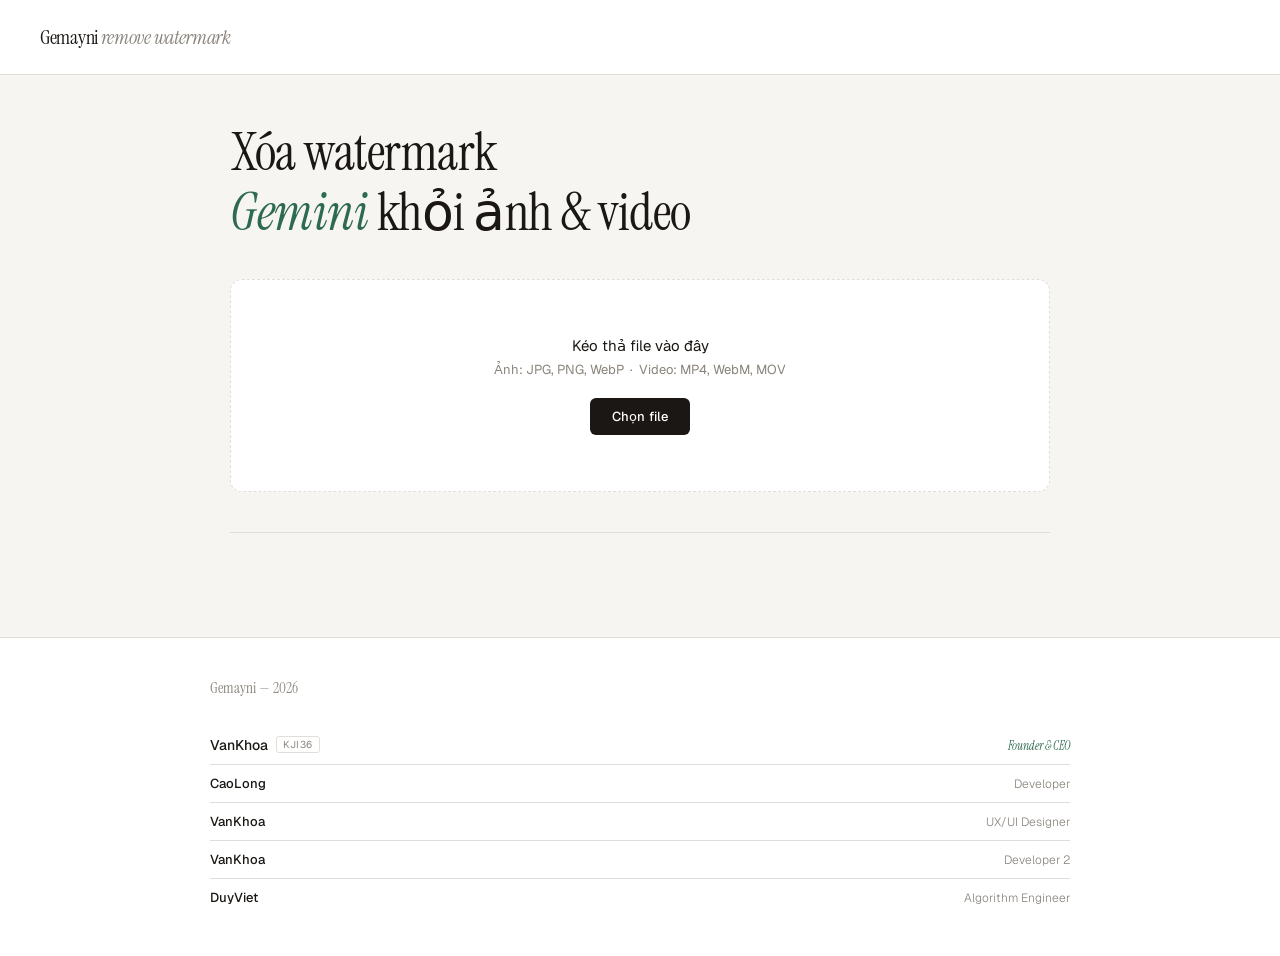
<file: index.html>
<!DOCTYPE html>
<html lang="vi">
<head>
<meta charset="UTF-8">
<meta name="viewport" content="width=device-width, initial-scale=1.0">
<title>Gemayni — Remove Watermark</title>
<link href="https://fonts.googleapis.com/css2?family=Instrument+Serif:ital@0;1&family=Geist:wght@300;400;500&display=swap" rel="stylesheet">
<link rel="stylesheet" href="style.css">
</head>
<body>
<header>
  <div class="logo">Gemayni <span>remove watermark</span></div>
</header>
<main>
  <div class="hero">
    <h1>Xóa watermark<br><em>Gemini</em> khỏi ảnh &amp; video</h1>
  </div>

  <div class="upload-area" id="uploadArea">
    <input type="file" id="fileInput" accept="image/jpeg,image/png,image/webp,video/mp4,video/webm,video/quicktime,video/*">
    <p class="upload-label">Kéo thả file vào đây</p>
    <p class="upload-hint">Ảnh: JPG, PNG, WebP &nbsp;·&nbsp; Video: MP4, WebM, MOV</p>
    <span class="upload-cta">Chọn file</span>
  </div>

  <div class="sep"></div>

  <div id="previewSection">
    <div class="grid-2">
      <div class="panel">
        <div class="panel-header">
          <span class="panel-title">Gốc</span>
          <span class="panel-meta" id="originalInfo"></span>
        </div>
        <div class="panel-body" id="origBody">
          <img id="originalImage" alt="Original" style="display:none;">
          <video id="originalVideo" controls muted playsinline style="display:none;max-width:100%;max-height:420px;border-radius:4px;"></video>
        </div>
      </div>
      <div class="panel" id="resultPanel" style="display:none;">
        <div class="panel-header">
          <span class="panel-title">Sau khi xử lý</span>
          <span class="panel-meta" id="processedInfo"></span>
        </div>
        <div class="panel-body" id="procBody">
          <img id="processedImage" alt="Result" style="display:none;">
          <video id="processedVideo" controls muted playsinline style="display:none;max-width:100%;max-height:420px;border-radius:4px;"></video>
        </div>
      </div>
    </div>

    <!-- Video progress bar -->
    <div id="videoProgressWrap" style="display:none;margin-bottom:20px;">
      <div class="progress-label">
        <span id="progressText">Đang xử lý video...</span>
        <span id="progressPercent">0%</span>
      </div>
      <div class="progress-track">
        <div class="progress-fill" id="progressFill"></div>
      </div>
      <p class="progress-hint" id="progressHint">Vui lòng đợi, không đóng tab này</p>
    </div>

    <div class="actions">
      <button class="btn btn-primary" id="downloadBtn" style="display:none;">Tải xuống</button>
      <button class="btn btn-ghost" id="resetBtn">Tải file khác</button>
    </div>
    <p id="statusMsg"></p>
  </div>
</main>

<footer>
  <div class="footer-inner">
    <p class="footer-brand">Gemayni — 2026</p>
    <div class="credits">
      <div class="credit-row founder">
        <span class="credit-name">VanKhoa <span class="credit-tag">KJI36</span></span>
        <span class="credit-role">Founder &amp; CEO</span>
      </div>
      <div class="credit-row">
        <span class="credit-name">CaoLong</span>
        <span class="credit-role">Developer</span>
      </div>
      <div class="credit-row">
        <span class="credit-name">VanKhoa</span>
        <span class="credit-role">UX/UI Designer</span>
      </div>
      <div class="credit-row">
        <span class="credit-name">VanKhoa</span>
        <span class="credit-role">Developer 2</span>
      </div>
      <div class="credit-row">
        <span class="credit-name">DuyViet</span>
        <span class="credit-role">Algorithm Engineer</span>
      </div>
    </div>
  </div>
</footer>

<canvas id="canvas"></canvas>
<script src="script.js"></script>
</body>
</html>
</file>
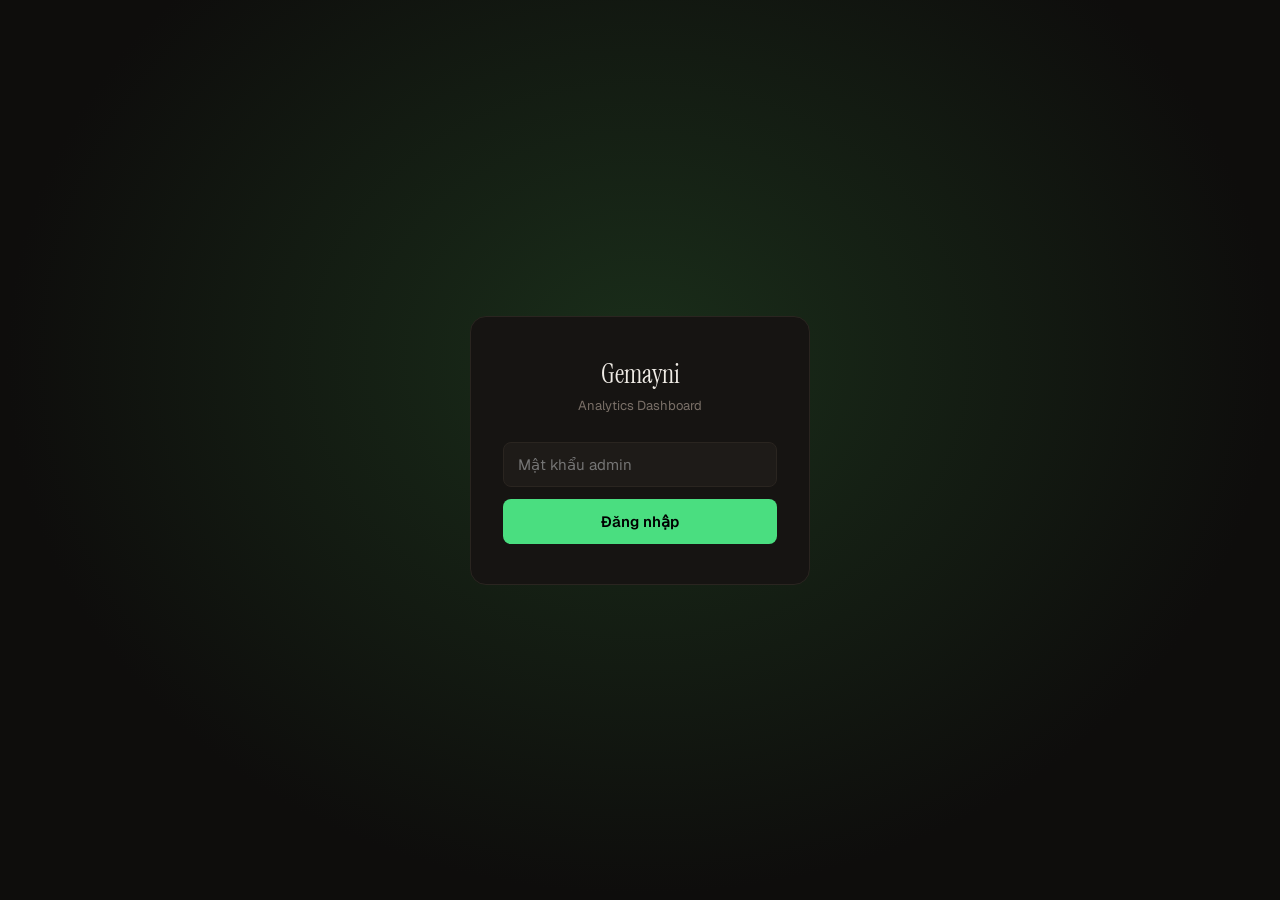
<file: admin.html>
<!DOCTYPE html>
<html lang="vi">
<head>
<meta charset="UTF-8">
<meta name="viewport" content="width=device-width, initial-scale=1.0">
<title>Gemayni — Analytics</title>
<link href="https://fonts.googleapis.com/css2?family=Instrument+Serif:ital@0;1&family=Geist:wght@300;400;500;600&display=swap" rel="stylesheet">
<style>
*,*::before,*::after{box-sizing:border-box;margin:0;padding:0}
:root{
  --bg:#0e0d0c;--surface:#161412;--surface2:#1e1b18;--border:#2a2520;
  --text:#f0ece6;--muted:#7a7068;--accent:#4ade80;--accent2:#facc15;
  --red:#f87171;--blue:#60a5fa;--purple:#c084fc;
}
body{font-family:'Geist',sans-serif;background:var(--bg);color:var(--text);min-height:100vh;font-size:14px}

/* ── Login ── */
#loginScreen{
  display:flex;align-items:center;justify-content:center;min-height:100vh;padding:20px;
  background:radial-gradient(ellipse at 50% 40%,#1a2e1a 0%,var(--bg) 70%);
}
.login-box{
  background:var(--surface);border:1px solid var(--border);border-radius:16px;
  padding:40px 32px;width:100%;max-width:340px;text-align:center;
}
.login-box h2{font-family:'Instrument Serif',serif;font-size:26px;font-weight:400;margin-bottom:6px}
.login-box p{font-size:13px;color:var(--muted);margin-bottom:28px}
.login-input{
  width:100%;padding:12px 14px;background:var(--surface2);border:1px solid var(--border);
  border-radius:8px;color:var(--text);font-size:15px;font-family:'Geist',sans-serif;
  outline:none;margin-bottom:12px;transition:border-color .2s;
}
.login-input:focus{border-color:var(--accent)}
.login-btn{
  width:100%;padding:13px;background:var(--accent);color:#000;border:none;
  border-radius:8px;font-size:15px;font-weight:600;font-family:'Geist',sans-serif;
  cursor:pointer;transition:opacity .15s;
}
.login-btn:hover{opacity:.85}
.login-err{font-size:12px;color:var(--red);margin-top:8px}

/* ── Dashboard ── */
#dashboard{display:none}

header{
  padding:14px 16px;border-bottom:1px solid var(--border);background:var(--surface);
  position:sticky;top:0;z-index:10;
}
.header-top{display:flex;align-items:center;justify-content:space-between;gap:8px}
.logo{font-family:'Instrument Serif',serif;font-size:17px;white-space:nowrap}
.logo span{color:var(--muted);font-style:italic}
.header-actions{display:flex;gap:6px;align-items:center;flex-wrap:wrap;justify-content:flex-end}
#lastUpdated{font-size:11px;color:var(--muted);white-space:nowrap}

/* Refresh selector */
.refresh-wrap{display:flex;align-items:center;gap:6px}
.refresh-label{font-size:11px;color:var(--muted);white-space:nowrap}
.refresh-select{
  background:var(--surface2);border:1px solid var(--border);color:var(--text);
  border-radius:6px;padding:5px 8px;font-size:12px;font-family:'Geist',sans-serif;
  cursor:pointer;outline:none;
}
.refresh-select:focus{border-color:var(--accent)}

.btn{
  padding:7px 14px;border-radius:6px;font-size:12px;font-weight:500;
  font-family:'Geist',sans-serif;cursor:pointer;border:none;transition:opacity .15s;
  white-space:nowrap;
}
.btn-primary{background:var(--accent);color:#000}
.btn-ghost{background:transparent;color:var(--muted);border:1px solid var(--border)}
.btn:hover{opacity:.8}

/* countdown ring */
.countdown-wrap{display:flex;align-items:center;gap:5px}
.cd-ring{width:18px;height:18px;flex-shrink:0}
.cd-ring circle{fill:none;stroke-width:3;transform-origin:center;transform:rotate(-90deg)}
.cd-bg{stroke:var(--border)}
.cd-fill{stroke:var(--accent);stroke-linecap:round;transition:stroke-dashoffset .9s linear}
#cdText{font-size:11px;color:var(--muted)}

.dash-inner{max-width:1200px;margin:0 auto;padding:20px 14px 48px}

/* ── Stats ── */
.stats-grid{
  display:grid;
  grid-template-columns:repeat(2,1fr);
  gap:10px;margin-bottom:20px;
}
@media(min-width:600px){.stats-grid{grid-template-columns:repeat(4,1fr)}}
.stat-card{
  background:var(--surface);border:1px solid var(--border);border-radius:10px;
  padding:16px 14px;
}
.stat-label{font-size:10px;color:var(--muted);text-transform:uppercase;letter-spacing:.6px;margin-bottom:8px}
.stat-value{font-size:28px;font-weight:600;line-height:1;margin-bottom:3px}
.stat-sub{font-size:11px;color:var(--muted)}
.c-green{color:var(--accent)}.c-yellow{color:var(--accent2)}.c-blue{color:var(--blue)}.c-purple{color:var(--purple)}

/* ── Charts ── */
.charts-row{display:grid;grid-template-columns:1fr;gap:12px;margin-bottom:20px}
@media(min-width:600px){.charts-row{grid-template-columns:1fr 1fr}}
.chart-card{
  background:var(--surface);border:1px solid var(--border);border-radius:10px;padding:18px 16px;
}
.card-title{font-size:11px;font-weight:500;color:var(--muted);text-transform:uppercase;letter-spacing:.5px;margin-bottom:16px}

.bar-list{display:flex;flex-direction:column;gap:9px}
.bar-row{display:flex;align-items:center;gap:8px}
.bar-label{width:80px;color:var(--muted);white-space:nowrap;overflow:hidden;text-overflow:ellipsis;flex-shrink:0;font-size:12px}
.bar-track{flex:1;background:var(--surface2);border-radius:4px;height:7px;overflow:hidden}
.bar-fill{height:100%;border-radius:4px;transition:width .5s ease}
.bar-val{width:28px;text-align:right;color:var(--text);font-size:12px;flex-shrink:0}

.timeline-wrap{position:relative;height:110px;margin-top:6px}
.tl-svg{width:100%;height:100%;display:block}

/* ── Table ── */
.table-card{
  background:var(--surface);border:1px solid var(--border);border-radius:10px;
  overflow:hidden;margin-bottom:20px;
}
.table-header{
  padding:14px 16px;border-bottom:1px solid var(--border);
  display:flex;align-items:center;justify-content:space-between;flex-wrap:wrap;gap:8px;
}
.table-title{font-size:11px;font-weight:500;color:var(--muted);text-transform:uppercase;letter-spacing:.5px}
.table-wrap{overflow-x:auto;-webkit-overflow-scrolling:touch}
table{width:100%;border-collapse:collapse;font-size:12px;min-width:600px}
th{
  padding:9px 12px;text-align:left;font-size:10px;font-weight:500;
  color:var(--muted);text-transform:uppercase;letter-spacing:.4px;
  border-bottom:1px solid var(--border);background:var(--surface2);white-space:nowrap;
}
td{padding:10px 12px;border-bottom:1px solid #171412;color:var(--text);vertical-align:middle}
tr:last-child td{border-bottom:none}
tr:hover td{background:#131110}
.badge{display:inline-block;padding:2px 7px;border-radius:4px;font-size:10px;font-weight:500}
.badge-mobile{background:#1e2d1e;color:var(--accent)}
.badge-desktop{background:#1e1e2e;color:var(--blue)}
.ip-text{font-family:monospace;font-size:11px;color:var(--muted)}
.time-text{font-size:11px;color:var(--muted)}

.loading{text-align:center;padding:48px 20px;color:var(--muted);font-size:13px}
.spinner{
  width:22px;height:22px;border:2px solid var(--border);border-top-color:var(--accent);
  border-radius:50%;animation:spin .7s linear infinite;margin:0 auto 10px;
}
@keyframes spin{to{transform:rotate(360deg)}}
.empty{text-align:center;padding:32px;color:var(--muted);font-size:13px}
</style>
</head>
<body>

<!-- Login -->
<div id="loginScreen">
  <div class="login-box">
    <h2>Gemayni</h2>
    <p>Analytics Dashboard</p>
    <input class="login-input" type="password" id="pwInput" placeholder="Mật khẩu admin" autocomplete="current-password"/>
    <button class="login-btn" id="loginBtn">Đăng nhập</button>
    <p class="login-err" id="loginErr" style="display:none">Sai mật khẩu</p>
  </div>
</div>

<!-- Dashboard -->
<div id="dashboard">
  <header>
    <div class="header-top">
      <div class="logo">Gemayni <span>analytics</span></div>
      <div class="header-actions">
        <!-- Countdown ring -->
        <div class="countdown-wrap" id="cdWrap" style="display:none">
          <svg class="cd-ring" viewBox="0 0 20 20">
            <circle class="cd-bg" cx="10" cy="10" r="7"/>
            <circle class="cd-fill" id="cdCircle" cx="10" cy="10" r="7"
              stroke-dasharray="44" stroke-dashoffset="0"/>
          </svg>
          <span id="cdText"></span>
        </div>

        <!-- Refresh interval selector -->
        <div class="refresh-wrap">
          <span class="refresh-label">Refresh:</span>
          <select class="refresh-select" id="refreshSelect">
            <option value="5">5 giây</option>
            <option value="10">10 giây</option>
            <option value="30">30 giây</option>
            <option value="60">1 phút</option>
            <option value="120" selected>2 phút</option>
            <option value="0">Tắt</option>
          </select>
        </div>

        <span id="lastUpdated"></span>
        <button class="btn btn-primary" id="refreshBtn">↺ Làm mới</button>
        <button class="btn btn-ghost" id="logoutBtn">Đăng xuất</button>
      </div>
    </div>
  </header>

  <div class="dash-inner">
    <div class="stats-grid">
      <div class="stat-card">
        <div class="stat-label">Tổng lượt vào</div>
        <div class="stat-value c-green" id="statTotal">—</div>
        <div class="stat-sub" id="statToday">hôm nay: —</div>
      </div>
      <div class="stat-card">
        <div class="stat-label">Hôm nay</div>
        <div class="stat-value c-yellow" id="statTodayV">—</div>
        <div class="stat-sub" id="statYesterday">hôm qua: —</div>
      </div>
      <div class="stat-card">
        <div class="stat-label">Quốc gia</div>
        <div class="stat-value c-blue" id="statCountries">—</div>
        <div class="stat-sub">quốc gia khác nhau</div>
      </div>
      <div class="stat-card">
        <div class="stat-label">IP độc lập</div>
        <div class="stat-value c-purple" id="statUniqueIP">—</div>
        <div class="stat-sub">địa chỉ IP riêng biệt</div>
      </div>
    </div>

    <div class="charts-row">
      <div class="chart-card">
        <div class="card-title">Trình duyệt</div>
        <div class="bar-list" id="chartBrowser"></div>
      </div>
      <div class="chart-card">
        <div class="card-title">Quốc gia</div>
        <div class="bar-list" id="chartCountry"></div>
      </div>
      <div class="chart-card">
        <div class="card-title">Thiết bị &amp; OS</div>
        <div class="bar-list" id="chartDevice"></div>
      </div>
      <div class="chart-card">
        <div class="card-title">Giờ trong ngày (hôm nay)</div>
        <div class="timeline-wrap"><svg class="tl-svg" id="tlSvg"></svg></div>
      </div>
    </div>

    <div class="table-card">
      <div class="table-header">
        <span class="table-title">Lượt vào gần đây</span>
        <span id="tableCount" style="font-size:11px;color:var(--muted)"></span>
      </div>
      <div id="tableWrap">
        <div class="loading"><div class="spinner"></div>Đang tải...</div>
      </div>
    </div>
  </div>
</div>

<script src="analytics.js"></script>
<script>
const PALETTE  = ['#4ade80','#60a5fa','#facc15','#c084fc','#f97316','#fb7185','#34d399'];

const $login   = document.getElementById('loginScreen');
const $dash    = document.getElementById('dashboard');
const $pwIn    = document.getElementById('pwInput');
const $err     = document.getElementById('loginErr');
const $refresh = document.getElementById('refreshBtn');
const $logout  = document.getElementById('logoutBtn');
const $rSel    = document.getElementById('refreshSelect');
const $cdWrap  = document.getElementById('cdWrap');
const $cdCircle= document.getElementById('cdCircle');
const $cdText  = document.getElementById('cdText');

// ── Login ────────────────────────────────────────────────────
function tryLogin() {
    const { ADMIN_PASSWORD } = window._gmyConfig;
    if ($pwIn.value === ADMIN_PASSWORD) {
        sessionStorage.setItem('gmy_admin','1');
        $login.style.display = 'none';
        $dash.style.display  = 'block';
        loadData();
        startAutoRefresh();
    } else {
        $err.style.display = 'block';
        $pwIn.select();
    }
}
document.getElementById('loginBtn').addEventListener('click', tryLogin);
$pwIn.addEventListener('keydown', e => { if(e.key==='Enter') tryLogin(); });

if (sessionStorage.getItem('gmy_admin')) {
    $login.style.display = 'none';
    $dash.style.display  = 'block';
    loadData();
    startAutoRefresh();
}

$refresh.addEventListener('click', () => { resetTimer(); loadData(); });
$logout.addEventListener('click', () => { sessionStorage.removeItem('gmy_admin'); location.reload(); });

// ── Auto refresh + countdown ─────────────────────────────────
let _timer = null, _cdTimer = null, _cdLeft = 0, _cdTotal = 0;
const CIRC = 44; // 2πr ≈ 44

function startAutoRefresh() {
    clearInterval(_timer);
    clearInterval(_cdTimer);
    const secs = parseInt($rSel.value);
    if (!secs) { $cdWrap.style.display='none'; return; }
    $cdWrap.style.display = 'flex';
    _cdTotal = secs;
    _cdLeft  = secs;
    _updateCD();
    _cdTimer = setInterval(() => {
        _cdLeft--;
        _updateCD();
        if (_cdLeft <= 0) {
            _cdLeft = _cdTotal;
            _updateCD();
            loadData();
        }
    }, 1000);
}

function resetTimer() {
    _cdLeft = _cdTotal;
    _updateCD();
}

function _updateCD() {
    const ratio = _cdTotal > 0 ? _cdLeft / _cdTotal : 0;
    $cdCircle.style.strokeDashoffset = (CIRC * (1 - ratio)).toFixed(2);
    $cdText.textContent = _cdLeft + 's';
}

$rSel.addEventListener('change', () => { startAutoRefresh(); });

// ── Load data ────────────────────────────────────────────────
async function loadData() {
    const { sbSelect } = window._gmyConfig;
    document.getElementById('lastUpdated').textContent = '⏳';
    try {
        const rows = await sbSelect('visitors','order=visited_at.desc&limit=1000');
        document.getElementById('lastUpdated').textContent =
            new Date().toLocaleTimeString('vi-VN');
        renderStats(rows);
        renderCharts(rows);
        renderTable(rows);
    } catch(e) {
        document.getElementById('tableWrap').innerHTML =
            `<div class="empty">❌ Lỗi kết nối Supabase.<br><small>${e.message}</small></div>`;
    }
}

// ── Stats ────────────────────────────────────────────────────
function renderStats(rows) {
    const today  = new Date().toDateString();
    const yest   = new Date(Date.now()-86400000).toDateString();
    const todayR = rows.filter(r=>new Date(r.visited_at).toDateString()===today);
    const yestR  = rows.filter(r=>new Date(r.visited_at).toDateString()===yest);
    const ips    = new Set(rows.map(r=>r.ip).filter(Boolean));
    const ctrs   = new Set(rows.map(r=>r.country).filter(Boolean));
    document.getElementById('statTotal').textContent     = rows.length.toLocaleString();
    document.getElementById('statToday').textContent     = `hôm nay: ${todayR.length}`;
    document.getElementById('statTodayV').textContent    = todayR.length.toLocaleString();
    document.getElementById('statYesterday').textContent = `hôm qua: ${yestR.length}`;
    document.getElementById('statCountries').textContent = ctrs.size.toLocaleString();
    document.getElementById('statUniqueIP').textContent  = ips.size.toLocaleString();
}

// ── Bar charts ───────────────────────────────────────────────
function renderBar(id, data) {
    const el  = document.getElementById(id);
    const max = Math.max(...data.map(d=>d.v),1);
    el.innerHTML = data.slice(0,7).map((d,i)=>`
        <div class="bar-row">
          <div class="bar-label" title="${d.k}">${d.k||'Unknown'}</div>
          <div class="bar-track">
            <div class="bar-fill" style="width:${(d.v/max*100).toFixed(1)}%;background:${PALETTE[i%PALETTE.length]}"></div>
          </div>
          <div class="bar-val">${d.v}</div>
        </div>`).join('');
    if(!data.length) el.innerHTML='<div class="empty" style="padding:12px;font-size:12px">Chưa có dữ liệu</div>';
}
function countBy(rows,key){
    const m={};
    rows.forEach(r=>{const v=r[key]||'Unknown';m[v]=(m[v]||0)+1;});
    return Object.entries(m).map(([k,v])=>({k,v})).sort((a,b)=>b.v-a.v);
}

function renderCharts(rows) {
    renderBar('chartBrowser', countBy(rows,'browser'));
    renderBar('chartCountry', countBy(rows,'country'));
    const devOs = countBy(rows.map(r=>({...r,dev_os:`${r.device||'?'} · ${r.os||'?'}`})),'dev_os');
    renderBar('chartDevice', devOs);
    renderTimeline(rows);
}

function renderTimeline(rows) {
    const today  = new Date().toDateString();
    const todayR = rows.filter(r=>new Date(r.visited_at).toDateString()===today);
    const hours  = Array(24).fill(0);
    todayR.forEach(r=>{ hours[new Date(r.visited_at).getHours()]++; });
    const svg  = document.getElementById('tlSvg');
    const W    = svg.parentElement.clientWidth || 320;
    const H    = 110;
    const maxH = Math.max(...hours,1);
    const bw   = W/24;
    const now  = new Date().getHours();
    const bars = hours.map((v,i)=>{
        const bh   = v===0?2:Math.max(4,(v/maxH)*(H-26));
        const x    = i*bw, y=H-bh-18;
        const fill = v===0?'#2a2520':'#4ade80';
        const op   = i===now?'1':'0.65';
        return `<rect x="${x+1}" y="${y}" width="${bw-2}" height="${bh}" rx="2" fill="${fill}" opacity="${op}"/>
                <text x="${x+bw/2}" y="${H-4}" text-anchor="middle" font-size="8" fill="#4a4540">${i}</text>
                ${v>0?`<text x="${x+bw/2}" y="${y-3}" text-anchor="middle" font-size="8" fill="${fill}">${v}`:''}`;
    }).join('');
    svg.innerHTML=`<svg viewBox="0 0 ${W} ${H}" xmlns="http://www.w3.org/2000/svg">${bars}</svg>`;
}

// ── Table ────────────────────────────────────────────────────
function renderTable(rows) {
    const wrap = document.getElementById('tableWrap');
    document.getElementById('tableCount').textContent = `${rows.length} bản ghi`;
    if(!rows.length){
        wrap.innerHTML='<div class="empty">Chưa có lượt truy cập nào</div>';return;
    }
    const FLAGS={'Vietnam':'🇻🇳','United States':'🇺🇸','Japan':'🇯🇵','South Korea':'🇰🇷',
        'China':'🇨🇳','Thailand':'🇹🇭','Singapore':'🇸🇬','Germany':'🇩🇪',
        'France':'🇫🇷','United Kingdom':'🇬🇧','Australia':'🇦🇺','Canada':'🇨🇦',
        'Indonesia':'🇮🇩','Philippines':'🇵🇭','Malaysia':'🇲🇾','India':'🇮🇳'};
    const html = rows.slice(0,300).map(r=>{
        const t    = new Date(r.visited_at).toLocaleString('vi-VN',{dateStyle:'short',timeStyle:'short'});
        const flag = FLAGS[r.country]||'🌐';
        const badge= r.device==='Mobile'
            ?'<span class="badge badge-mobile">📱 Mobile</span>'
            :'<span class="badge badge-desktop">🖥 Desktop</span>';
        return `<tr>
          <td class="time-text">${t}</td>
          <td class="ip-text">${r.ip||'—'}</td>
          <td>${flag} ${r.city||''} ${r.country||'—'}</td>
          <td style="max-width:120px;overflow:hidden;text-overflow:ellipsis;white-space:nowrap">${r.org?r.org.slice(0,28):'—'}</td>
          <td>${badge}</td>
          <td>${r.browser||'—'}</td>
          <td>${r.os||'—'}</td>
          <td>${r.screen||'—'}</td>
          <td class="time-text">${(!r.referrer||r.referrer==='direct')?'Direct':r.referrer.slice(0,25)}</td>
        </tr>`;
    }).join('');
    wrap.innerHTML=`<div class="table-wrap"><table>
        <thead><tr>
          <th>Thời gian</th><th>IP</th><th>Vị trí</th><th>ISP</th>
          <th>Thiết bị</th><th>Trình duyệt</th><th>OS</th><th>Màn hình</th><th>Nguồn</th>
        </tr></thead><tbody>${html}</tbody></table></div>`;
}
</script>
</body>
</html>
</file>
<file: style.css>
*, *::before, *::after { 
    box-sizing: border-box; 
    margin: 0; 
    padding: 0; 
}

:root {
    --bg: #f7f5f2;
    --surface: #ffffff;
    --border: #e2ddd8;
    --text: #1a1714;
    --muted: #8a847c;
    --accent: #2d6a4f;
    --accent-light: #e8f4ee;
}

body {
    font-family: 'Geist', sans-serif;
    background: var(--bg);
    color: var(--text);
    min-height: 100vh;
    display: flex;
    flex-direction: column;
}

header {
    padding: 24px 40px;
    display: flex;
    align-items: center;
    justify-content: space-between;
    border-bottom: 1px solid var(--border);
    background: var(--surface);
}

.logo {
    font-family: 'Instrument Serif', serif;
    font-size: 20px;
    letter-spacing: -0.3px;
    color: var(--text);
}

.logo span {
    color: var(--muted);
    font-style: italic;
    font-weight: 400;
}

main {
    flex: 1;
    max-width: 860px;
    margin: 0 auto;
    width: 100%;
    padding: 48px 20px 64px;
}

.hero { margin-bottom: 36px; }

@media (max-width: 640px) {
    main { 
        padding: 40px 16px 48px; 
        display: flex; 
        flex-direction: column; 
        justify-content: center; 
    }
    .hero { margin-bottom: 24px; }
    .sep { margin: 28px 0; }
}

h1 {
    font-family: 'Instrument Serif', serif;
    font-size: clamp(26px, 7vw, 52px);
    font-weight: 400;
    line-height: 1.15;
    letter-spacing: -0.5px;
    color: var(--text);
    margin-bottom: 10px;
}

h1 em { font-style: italic; color: var(--accent); }

.upload-area {
    border: 1.5px dashed var(--border);
    border-radius: 12px;
    background: var(--surface);
    padding: 56px 32px;
    text-align: center;
    cursor: pointer;
    transition: border-color 0.2s, background 0.2s;
    position: relative;
}

@media (max-width: 640px) { .upload-area { padding: 44px 20px; } }

.upload-area:hover, .upload-area.drag-over { 
    border-color: var(--accent); 
    background: var(--accent-light); 
}

.upload-area input[type="file"] { display: none; }

.upload-label { font-size: 15px; color: var(--text); font-weight: 400; }

.upload-hint { font-size: 13px; color: var(--muted); margin-top: 6px; }

.upload-cta {
    display: inline-block;
    margin-top: 20px;
    padding: 10px 22px;
    background: var(--text);
    color: white;
    border-radius: 6px;
    font-size: 13px;
    font-weight: 500;
    letter-spacing: 0.2px;
    transition: opacity 0.15s;
}

.upload-area:hover .upload-cta { opacity: 0.85; }

#previewSection { display: none; }

.grid-2 { 
    display: grid; 
    grid-template-columns: 1fr 1fr; 
    gap: 16px; 
    margin-bottom: 24px; 
}

@media (max-width: 640px) { .grid-2 { grid-template-columns: 1fr; } }

.panel { 
    background: var(--surface); 
    border: 1px solid var(--border); 
    border-radius: 10px; 
    overflow: hidden; 
}

.panel-header { 
    padding: 14px 18px; 
    border-bottom: 1px solid var(--border); 
    display: flex; 
    align-items: baseline; 
    justify-content: space-between; 
}

.panel-title { 
    font-size: 13px; 
    font-weight: 500; 
    color: var(--text); 
    text-transform: uppercase; 
    letter-spacing: 0.5px; 
}

.panel-meta { font-size: 11px; color: var(--muted); }

.panel-body { 
    background: repeating-conic-gradient(#ebebeb 0% 25%, #f8f8f8 0% 50%) 50%/18px 18px; 
    min-height: 260px; 
    display: flex; 
    align-items: center; 
    justify-content: center; 
    padding: 16px; 
}

.panel-body img,
.panel-body video { 
    max-width: 100%; 
    max-height: 420px; 
    border-radius: 4px; 
    display: block; 
}

.actions { 
    display: flex; 
    align-items: center; 
    gap: 10px; 
    flex-wrap: wrap; 
}

.btn { 
    padding: 11px 22px; 
    border-radius: 6px; 
    font-size: 13px; 
    font-weight: 500; 
    font-family: 'Geist', sans-serif; 
    cursor: pointer; 
    border: none; 
    transition: opacity 0.15s, background 0.15s; 
    letter-spacing: 0.1px; 
}

.btn-primary { background: var(--text); color: white; }
.btn-primary:hover { opacity: 0.82; }

.btn-ghost { 
    background: transparent; 
    color: var(--muted); 
    border: 1px solid var(--border); 
}
.btn-ghost:hover { background: var(--surface); color: var(--text); }

#statusMsg { font-size: 13px; color: var(--muted); padding: 10px 0; }
#statusMsg.ok { color: var(--accent); }
#statusMsg.err { color: #c0392b; }

.sep { height: 1px; background: var(--border); margin: 40px 0; }

canvas { display: none; }

footer { 
    border-top: 1px solid var(--border); 
    background: var(--surface); 
    padding: 40px 24px; 
}

.footer-inner { max-width: 860px; margin: 0 auto; }

.footer-brand { 
    font-family: 'Instrument Serif', serif; 
    font-size: 15px; 
    color: var(--muted); 
    margin-bottom: 28px; 
}

.credits { display: flex; flex-direction: column; gap: 0; }

.credit-row { 
    display: flex; 
    align-items: baseline; 
    justify-content: space-between; 
    padding: 10px 0; 
    border-bottom: 1px solid var(--border); 
}

.credit-row:last-child { border-bottom: none; }

.credit-name { 
    font-size: 13px; 
    font-weight: 500; 
    color: var(--text); 
    display: flex; 
    align-items: center; 
    gap: 8px; 
}

.credit-tag { 
    font-size: 10px; 
    font-weight: 400; 
    color: var(--muted); 
    letter-spacing: 0.5px; 
    border: 1px solid var(--border); 
    padding: 1px 6px; 
    border-radius: 3px; 
}

.credit-role { font-size: 12px; color: var(--muted); font-weight: 300; }

.founder .credit-name { font-size: 14px; }
.founder .credit-role { 
    font-size: 12px; 
    font-family: 'Instrument Serif', serif; 
    font-style: italic; 
    color: var(--accent); 
}

/* ── Video progress bar ── */
#videoProgressWrap {
    margin-bottom: 20px;
}

.progress-label {
    display: flex;
    justify-content: space-between;
    align-items: center;
    margin-bottom: 8px;
    font-size: 13px;
    color: var(--text);
}

#progressPercent {
    font-variant-numeric: tabular-nums;
    color: var(--accent);
    font-weight: 500;
}

.progress-track {
    width: 100%;
    height: 4px;
    background: var(--border);
    border-radius: 99px;
    overflow: hidden;
}

.progress-fill {
    height: 100%;
    width: 0%;
    background: var(--accent);
    border-radius: 99px;
    transition: width 0.2s ease;
}

.progress-hint {
    margin-top: 7px;
    font-size: 12px;
    color: var(--muted);
}
</file>
